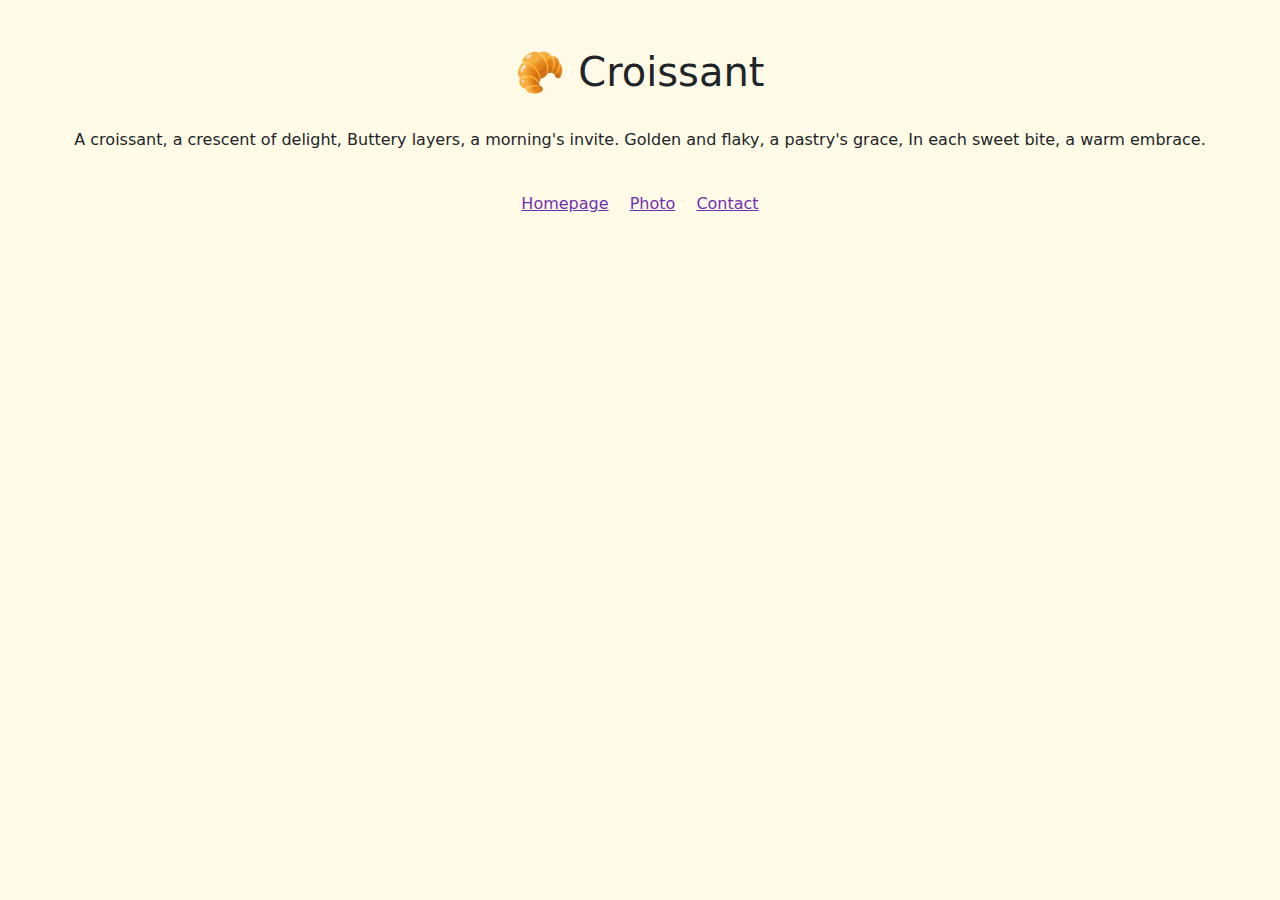
<file: index.html>
<!DOCTYPE html>
<html lang="en">
  <head>
    <meta charset="UTF-8" />
    <meta name="viewport" content="width=device-width, initial-scale=1.0" />
    <link
      rel="stylesheet"
      href="https://cdn.jsdelivr.net/npm/bootstrap@5.3.2/dist/css/bootstrap.min.css"
    />
    <link rel="stylesheet" href="src/styles.css" />
    <title>The best vegan croissant in Berlin - croissant.de</title>
    <meta name="description" content="Taste the best croissant in Berlin" />
  </head>
  <body>
    <h1 class="text-center mt-5">🥐 Croissant</h1>
    <p class="text-center mt-2 p-4">
      A croissant, a crescent of delight, Buttery layers, a morning's invite.
      Golden and flaky, a pastry's grace, In each sweet bite, a warm embrace.
    </p>
    <footer class="text-center">
      <a href="index.html" title="Home" class="p-2">Homepage</a>
      <a href="photo.html" title="Croissant photo" class="p-2">Photo</a>
      <a href="contact.html" title="Contact croissant.de" class="p-2"
        >Contact</a
      >
    </footer>
  </body>
</html>
</file>
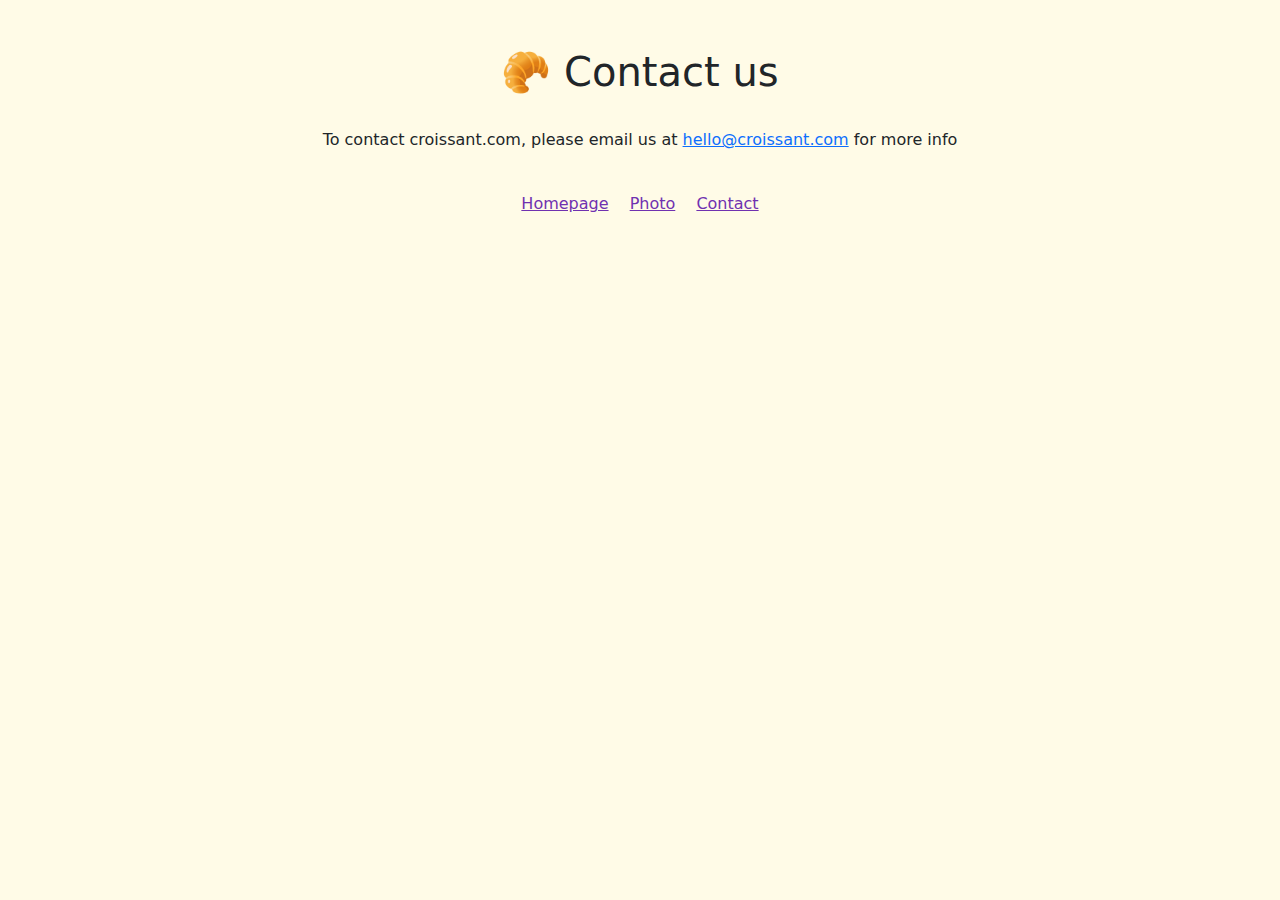
<file: contact.html>
<!DOCTYPE html>
<html lang="en">
  <head>
    <meta charset="UTF-8" />
    <meta name="viewport" content="width=device-width, initial-scale=1.0" />
    <link
      rel="stylesheet"
      href="https://cdn.jsdelivr.net/npm/bootstrap@5.3.2/dist/css/bootstrap.min.css"
    />
    <link rel="stylesheet" href="src/styles.css" />
    <title>Contact us - croissant.de</title>
    <meta
      name="description"
      content="Contact croissant.de to learn more about our vegan homemade croissants"
    />
  </head>
  <body>
    <h1 class="text-center mt-5">🥐 Contact us</h1>
    <p class="text-center mt-2 p-4">
      To contact croissant.com, please email us at
      <a href="mailto:hello@croissant.com" title="contact us by email"
        >hello@croissant.com</a
      >
      for more info
    </p>
    <footer class="text-center">
      <a href="index.html" title="Home" class="p-2">Homepage</a>
      <a href="photo.html" title="Croissant photo" class="p-2">Photo</a>
      <a href="contact.html" title="Contact croissant.de" class="p-2"
        >Contact</a
      >
    </footer>
  </body>
</html>
</file>
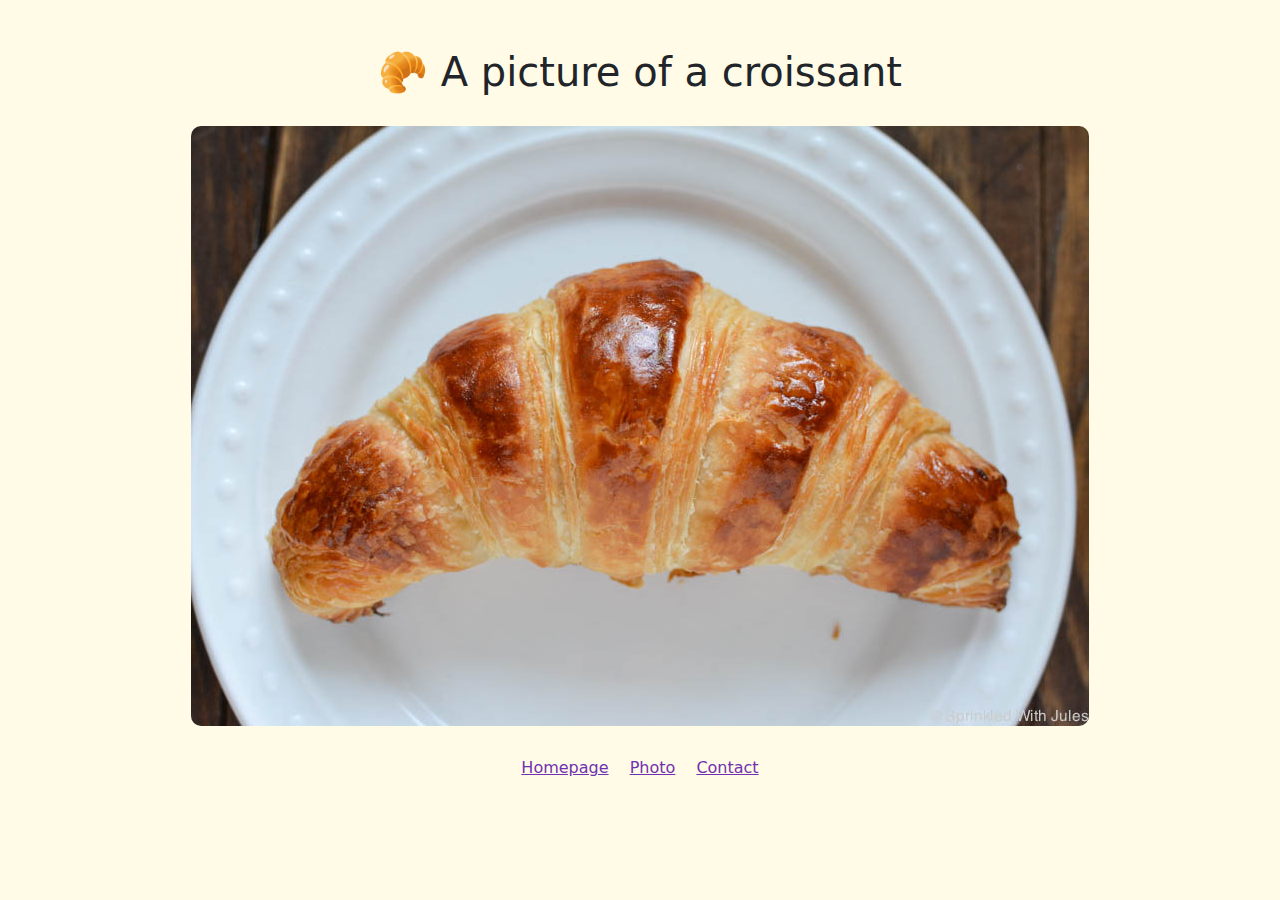
<file: photo.html>
<!DOCTYPE html>
<html lang="en">
  <head>
    <meta charset="UTF-8" />
    <meta name="viewport" content="width=device-width, initial-scale=1.0" />
    <link
      rel="stylesheet"
      href="https://cdn.jsdelivr.net/npm/bootstrap@5.3.2/dist/css/bootstrap.min.css"
    />
    <link rel="stylesheet" href="src/styles.css" />
    <title>An example of perfection - croissant.de</title>
    <meta
      name="description"
      content="Enjoy a beautiful picture of a vegan croissant"
    />
  </head>
  <body>
    <h1 class="text-center mt-5">🥐 A picture of a croissant</h1>
    <div class="container">
      <img
        src="images/croissant.jpg"
        class="croissant-picture"
        alt="Vegan croissant"
      />
    </div>
    <footer class="text-center">
      <a href="index.html" title="Home" class="p-2">Homepage</a>
      <a href="photo.html" title="Croissant photo" class="p-2">Photo</a>
      <a href="contact.html" title="Contact croissant.de" class="p-2"
        >Contact</a
      >
    </footer>
  </body>
</html>
</file>
<file: src/styles.css>
body {
  background-color: rgb(255, 251, 231);
}

.croissant-picture {
  max-width: 100%;
  border-radius: 10px;
  display: block;
  margin: 30px auto;
}

footer a {
  color: rgb(112, 49, 176);
}
</file>
